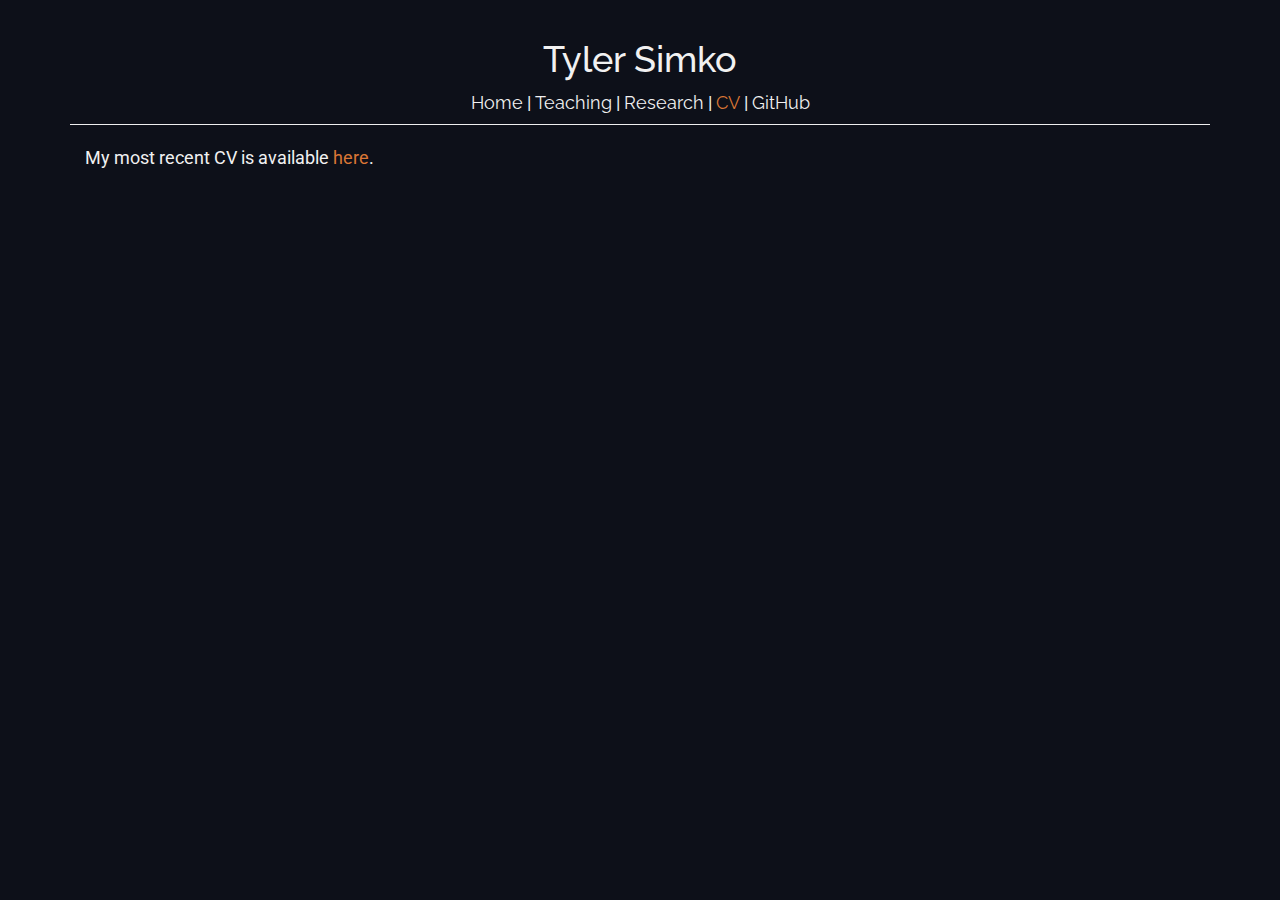
<file: cv.html>
<!DOCTYPE html>
<html lang="en">

<head>

    <link rel="icon" href="images/tsimkoFavicon.ico" type="image/x-icon" />

    <meta charset="utf-8">
    <meta http-equiv="X-UA-Compatible" content="IE=edge">
    <meta name="viewport" content="width=device-width, shrink-to-fit=no, initial-scale=1">
    <meta name="description" content="Tyler Simko's personal website.">
    <meta name="author" content="Tyler Simko">

    <title>Tyler Simko</title>

    <!-- CSS -->
    <link href="css/bootstrap.min.css" rel="stylesheet">
    <link href="css/simple-sidebar.css" rel="stylesheet">

    <!-- Fonts -->
    <link href="https://fonts.googleapis.com/css?family=Raleway:bold|Roboto" rel="stylesheet">
    <link rel="preconnect" href="https://fonts.gstatic.com">
    <link href="https://fonts.googleapis.com/css2?family=Alegreya+Sans+SC:wght@500&display=swap" rel="stylesheet">

    <!--[if lt IE 9]>
        <script src="https://oss.maxcdn.com/libs/html5shiv/3.7.0/html5shiv.js"></script>
        <script src="https://oss.maxcdn.com/libs/respond.js/1.4.2/respond.min.js"></script>
        <![endif]-->

    </head>


    <body>


        <div class="container">
            <div class="page-header">
              <h1 style="font-family: 'Raleway', sans-serif; color: #f1f1f1">Tyler Simko</h1>
              <div>
                <a href="index.html" style="font-family: 'Raleway', sans-serif; color: #f1f1f1">Home</a> |
                <a href="teaching.html" style="font-family: 'Raleway', sans-serif; color: #f1f1f1">Teaching</a> |
                <a href="research.html" style="font-family: 'Raleway', sans-serif; color: #f1f1f1">Research</a> |
                <a href="docs/tsimko_cv.pdf" style="font-family: 'Raleway', sans-serif; color: #DA7635">CV</a> |
                <a href="https://github.com/tylersimko" style="font-family: 'Raleway', sans-serif; color: #f1f1f1">GitHub</a>
            </div>
          </div>

    <div class="col-xs-12 col-sm-12 col-md-8 col-lg-8">

        My most recent CV is available <a href="docs/tsimko_cv.pdf">here</a>.

    </div>

        <!-- jQuery / Bootstrap -->
        <script src="js/jquery.js"></script>
        <script src="js/bootstrap.min.js"></script>
    </body>

</html>
</file>
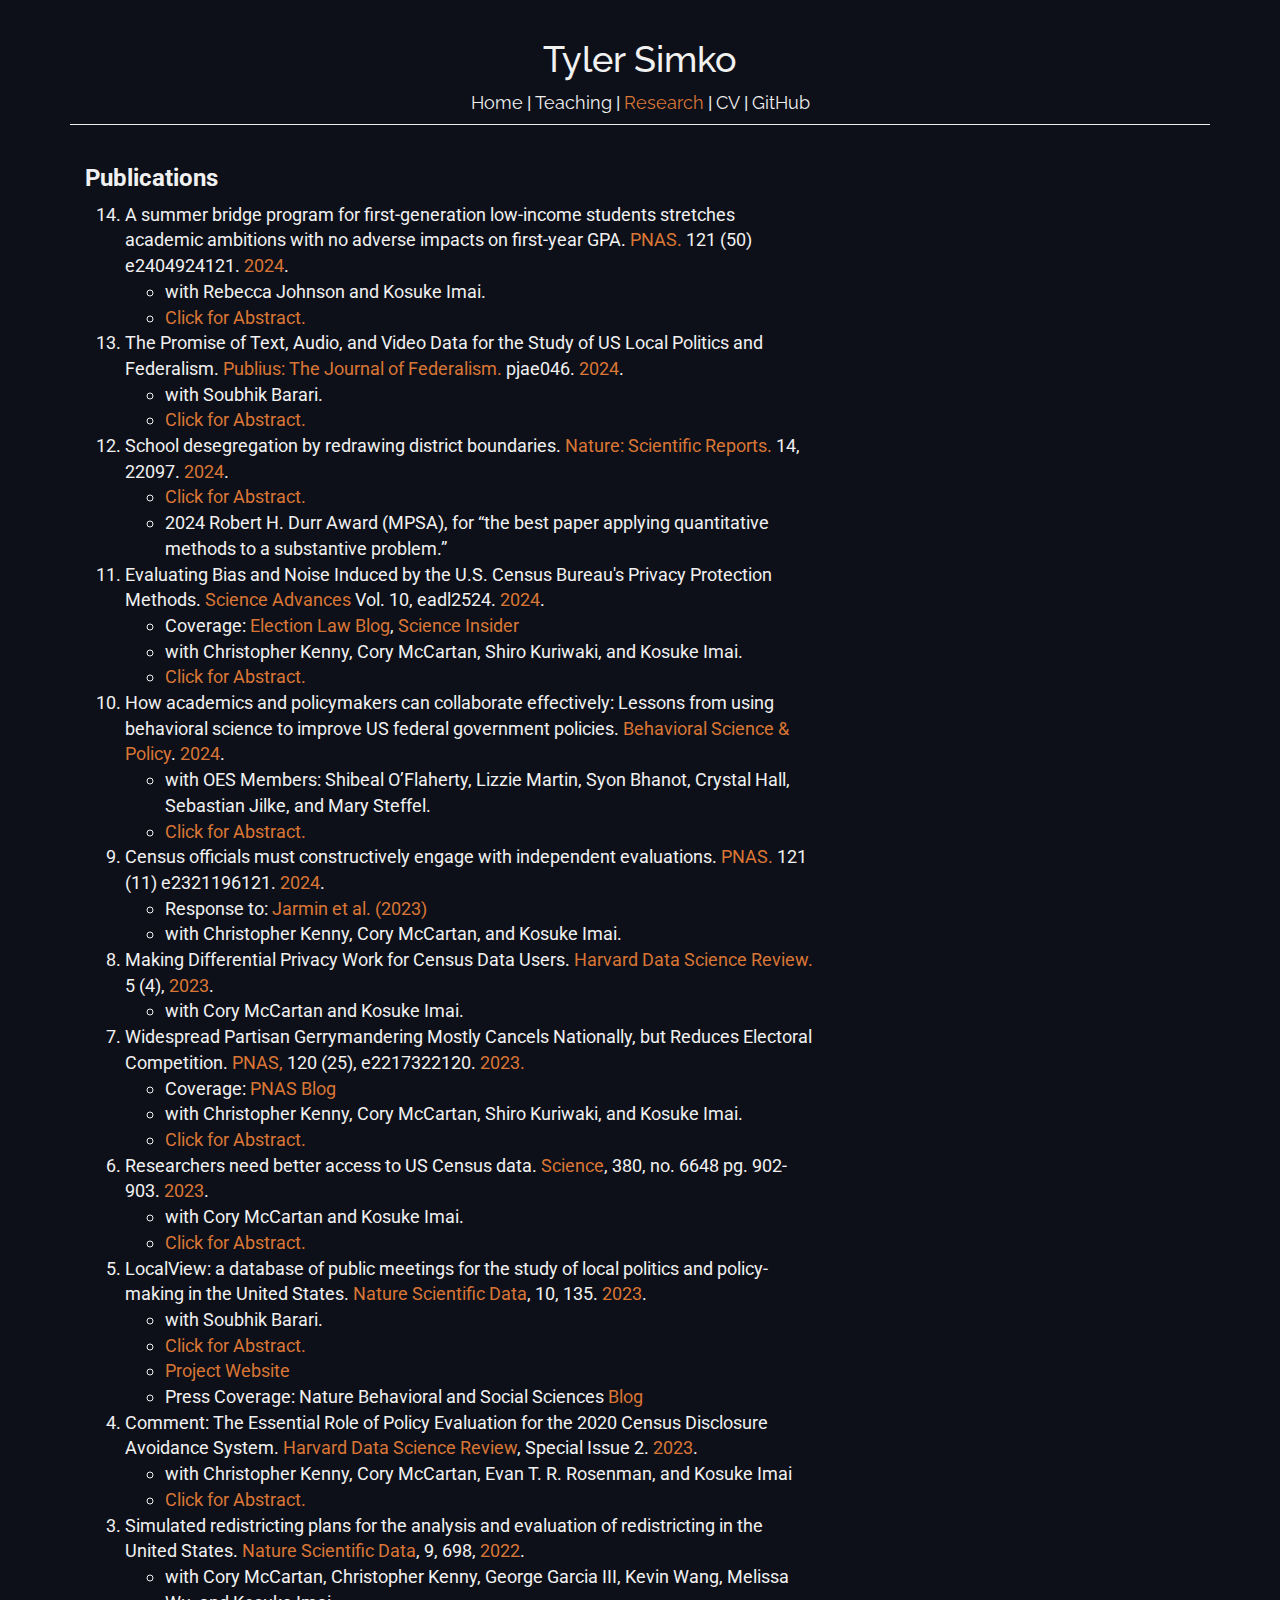
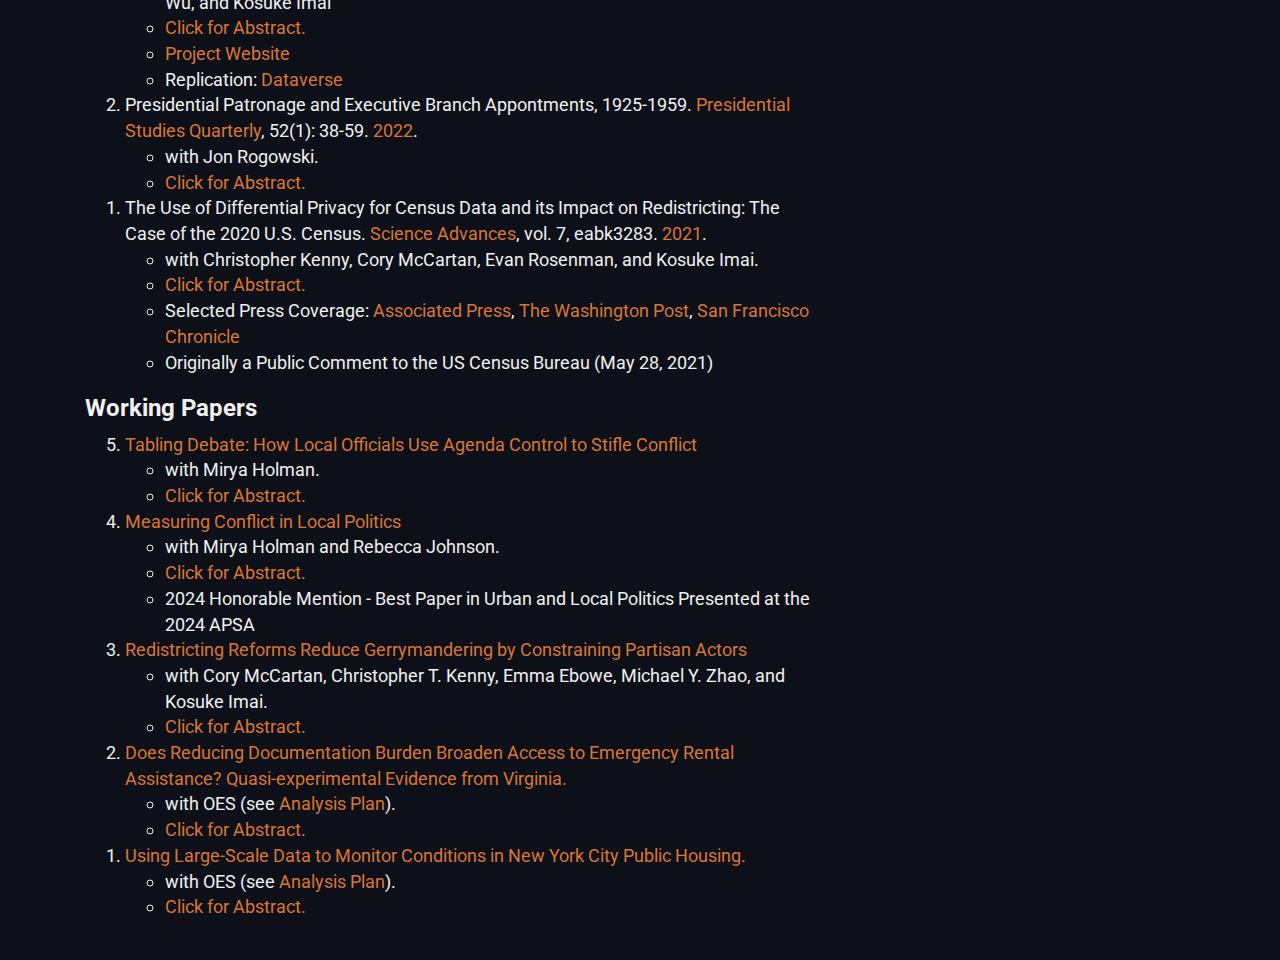
<file: research.html>
<!DOCTYPE html>
<html lang="en">

<head>

    <link rel="icon" href="images/tsimkoFavicon.ico" type="image/x-icon" />

    <meta charset="utf-8">
    <meta http-equiv="X-UA-Compatible" content="IE=edge">
    <meta name="viewport" content="width=device-width, shrink-to-fit=no, initial-scale=1">
    <meta name="description" content="Tyler Simko's personal website.">
    <meta name="author" content="Tyler Simko">

    <title>Tyler Simko</title>

    <!-- CSS -->
    <link href="css/bootstrap.min.css" rel="stylesheet">
    <link href="css/simple-sidebar.css" rel="stylesheet">

    <!-- Fonts -->
    <link href="https://fonts.googleapis.com/css?family=Raleway:bold|Roboto" rel="stylesheet">
    <link rel="preconnect" href="https://fonts.gstatic.com">
    <link href="https://fonts.googleapis.com/css2?family=Alegreya+Sans+SC:wght@500&display=swap" rel="stylesheet">

    <!--[if lt IE 9]>
        <script src="https://oss.maxcdn.com/libs/html5shiv/3.7.0/html5shiv.js"></script>
        <script src="https://oss.maxcdn.com/libs/respond.js/1.4.2/respond.min.js"></script>
        <![endif]-->

</head>


<body>


    <div class="container">
        <div class="page-header">
            <h1 style="font-family: 'Raleway', sans-serif; color: #f1f1f1">Tyler Simko</h1>
            <div>
                <a href="index.html" style="font-family: 'Raleway', sans-serif; color: #f1f1f1">Home</a> |
                <a href="teaching.html" style="font-family: 'Raleway', sans-serif; color: #f1f1f1">Teaching</a> |
                <a href="research.html" style="font-family: 'Raleway', sans-serif; color: #DA7635">Research</a> |
                <a href="docs/tsimko_cv.pdf" style="font-family: 'Raleway', sans-serif; color: #f1f1f1">CV</a> |
                <a href="https://github.com/tylersimko"
                    style="font-family: 'Raleway', sans-serif; color: #f1f1f1">GitHub</a>
            </div>
        </div>

        <div class="col-xs-12 col-sm-12 col-md-8 col-lg-8">

            <h3><strong>Publications</strong></h3>

            <ol reversed>

                <li> A summer bridge program for first-generation low-income students stretches academic ambitions with
                    no adverse impacts on first-year GPA. <a class="journal"
                        href="https://www.pnas.org/doi/10.1073/pnas.2404924121"> PNAS.</a> 121 (50) e2404924121. <a
                        class="journal" href="https://www.pnas.org/doi/10.1073/pnas.2404924121">2024</a>.
                </li>

                <ul>

                    <li> with Rebecca Johnson and Kosuke Imai.</li>
                    <li>
                        <details class="desc">
                            <summary class="desc">Click for Abstract.</summary>
                            <em> A large body of research documents the barriers faced by first-generation, low-income
                                (FGLI) students as “hidden minorities” on elite college campuses. Although existing
                                studies
                                show brief psychological interventions can help mitigate some of these obstacles,
                                universities are investing in more intensive interventions that try to both shift
                                mindsets
                                and mitigate structural disadvantages in FGLI students’ academic preparation. In
                                collaboration with the administrators at a highly selective university, we conducted a
                                randomized controlled trial of a summer bridge program targeted at FGLI students. During
                                summers between 2017 and 2019, we randomly selected 232 out of 418 first-generation or
                                low-income students and invited them to attend an intensive, six-week-long residential
                                summer program featuring courses for academic credit. Students randomized to the control
                                group either interacted with online content offering no academic credit or had no summer
                                intervention. Our preregistered analysis shows that the program encouraged FGLI students
                                to
                                pursue a more ambitious first-year program, increasing the proportion of nonintroductory
                                courses by 7 percentage points. The program also increased the proportion of courses
                                taken
                                for a grade rather than as pass-fail by 6 percentage points. These improvements were
                                accompanied by no discernible impact on first-year grade point averages (GPAs) and
                                academic
                                withdrawal. The findings show the potential to academically integrate FGLI students into
                                selective university communities.</em>
                        </details>
                    </li>
                    </li>
                </ul>

                <li> The Promise of Text, Audio, and Video Data for the Study of US Local Politics and Federalism. <a
                        class="journal"
                        href="https://academic.oup.com/publius/advance-article-abstract/doi/10.1093/publius/pjae046/7907804">
                        Publius: The Journal
                        of Federalism.</a>
                    pjae046. <a class="journal"
                        href="https://academic.oup.com/publius/advance-article-abstract/doi/10.1093/publius/pjae046/7907804">2024</a>.
                </li>

                <ul>
                    <li> with Soubhik Barari.</li>
                    <li>
                        <details class="desc">
                            <summary class="desc">Click for Abstract.</summary>
                            <em> A large-scale study of US local policymaking has long been hindered by a lack of
                                centralized data sources. Our own project, LocalView, supplements data collection
                                efforts by creating the largest existing database of local government meeting
                                transcripts, audio, and video yet released. In this article, we describe promises,
                                implications, and best practices for using nontabular sources of meeting data in the
                                study of federalism. Throughout, we argue that these new sources of data allow scholars
                                to ask new kinds of research questions. We demonstrate this potential with an empirical
                                application focused on the use of national partisan language in local government
                                meetings. We find that nationally salient partisan phrases are common in local
                                policymaking discussions (especially in large cities), although prominent national terms
                                vary drastically in how often they are used at the local level. Finally, the slant of
                                partisan language (i.e., the amount of partisan language that is identifiably Democratic
                                or Republican) across local governments is correlated with local partisan
                                preferences.</em>
                        </details>
                    </li>
                </ul>

                <li> School desegregation by redrawing district boundaries. <a class="journal"
                        href="https://www.nature.com/articles/s41598-024-71578-x"> Nature: Scientific
                        Reports.</a>
                    14, 22097. <a class="journal" href="https://www.nature.com/articles/s41598-024-71578-x">2024</a>.
                </li>

                <ul>
                    <li>
                        <details class="desc">
                            <summary class="desc">Click for Abstract.</summary>
                            <em> Schools in the United States remain heavily segregated by race and income. Previous
                                work demonstrates districts can promote group diversity within their schools with
                                policies like redrawing attendance zones. Yet, the promise of such policies in many
                                areas is limited by the fact that most school segregation occurs between school
                                districts, and not between schools in the same district. I adapt Markov Chain Monte
                                Carlo algorithms from legislative redistricting to redraw school district boundaries
                                that decrease segregation while maintaining desirable criteria like distance to school
                                and using only existing school facilities. Focusing on New Jersey, where the segregation
                                of Black and Hispanic students from White and Asian students is among the worst in the
                                country, I demonstrate that redrawing school districts could reduce more than 40% of
                                existing segregation in the median New Jersey county, compared to less than 5% for
                                redrawing attendance zones alone. Finally, I show how my proposed methodology can be
                                applied to as few as two districts to reduce segregation in proposed consolidations,
                                when small districts are merged into a larger district.</em>
                        </details>
                    </li>
                    <li>2024 Robert H. Durr Award (MPSA), for “the best paper applying quantitative methods to a
                        substantive problem.”</li>
                </ul>

                <li> Evaluating Bias and Noise Induced by the U.S. Census Bureau's Privacy Protection Methods. <a
                        class="journal" href="https://www.science.org/doi/10.1126/sciadv.adl2524"> Science Advances</a>
                    Vol. 10, eadl2524. <a class="journal"
                        href="https://www.science.org/doi/10.1126/sciadv.adl2524">2024</a>.
                </li>

                <ul>
                    <li>Coverage: <a href="https://electionlawblog.org/?p=136881">Election Law Blog</a>, <a
                            href="https://www.science.org/content/article/u-s-has-new-way-mask-census-data-name-privacy-how-does-it-affect-accuracy">Science
                            Insider</a></li>
                    <li> with Christopher Kenny, Cory McCartan, Shiro Kuriwaki, and Kosuke Imai.</li>
                    <li>
                        <details class="desc">
                            <summary class="desc">Click for Abstract.</summary>
                            <em> The United States Census Bureau faces a difficult trade-off between the accuracy of
                                Census statistics and the protection of individual information. We conduct the first
                                independent evaluation of bias and noise induced by the Bureau's two main disclosure
                                avoidance systems: the TopDown algorithm employed for the 2020 Census and the swapping
                                algorithm implemented for the 1990, 2000, and 2010 Censuses. Our evaluation leverages
                                the recent release of the Noisy Measure File (NMF) as well as the availability of two
                                independent runs of the TopDown algorithm applied to the 2010 decennial Census. We find
                                that the NMF contains too much noise to be directly useful alone, especially for
                                Hispanic and multiracial populations. TopDown's post-processing dramatically reduces the
                                NMF noise and produces similarly accurate data to swapping in terms of bias and noise.
                                These patterns hold across census geographies with varying population sizes and racial
                                diversity. While the estimated errors for both TopDown and swapping are generally no
                                larger than other sources of Census error, they can be relatively substantial for
                                geographies with small total populations.</em>
                        </details>
                    </li>
                </ul>

                <li> How academics and policymakers can collaborate effectively: Lessons from using behavioral science
                    to improve US federal government policies. <a class="journal"
                        href="https://journals.sagepub.com/doi/full/10.1177/23794607241264102"> Behavioral Science &
                        Policy</a>. <a class="journal"
                        href="https://journals.sagepub.com/doi/full/10.1177/23794607241264102">2024</a>.
                </li>

                <ul>
                    <li> with OES Members: Shibeal O’Flaherty, Lizzie Martin, Syon Bhanot, Crystal Hall, Sebastian
                        Jilke, and Mary Steffel.</li>
                    <li>
                        <details class="desc">
                            <summary class="desc">Click for Abstract.</summary>
                            <em> The U.S. government administers many public programs and services. Creating programs
                                that work requires an understanding of the psychological processes that influence
                                behavior. To this end, policymakers may collaborate with academics who have expertise in
                                behavioral science to generate ideas for improving existing programs, procedures, or
                                policies; to test existing programs; or to design wholly new programs that address
                                societal problems. Such collaborations also enable academics to test new or established
                                theories in real-world settings. In this article, we draw on our collective experience
                                in the U.S. Office of Evaluation Sciences, where we have worked on studies that evaluate
                                various federal programs, to outline some of the core issues that make research
                                collaborations between academics and government agents challenging. We also offer tips
                                for making these partnerships productive and mutually beneficial.</em>
                        </details>
                    </li>
                </ul>

                <li> Census officials must constructively engage with independent evaluations. <a class="journal"
                        href="https://www.pnas.org/doi/10.1073/pnas.2321196121">
                        PNAS.</a> 121 (11) e2321196121. <a class="journal"
                        href="https://www.pnas.org/doi/10.1073/pnas.2321196121">2024</a>.

                </li>

                <ul>
                    <li>Response to: <a href="https://www.pnas.org/doi/10.1073/pnas.2220558120">Jarmin et al. (2023)</a>
                    </li>
                    <li> with Christopher Kenny, Cory McCartan, and Kosuke Imai.</li>
                </ul>

                <li> Making Differential Privacy Work for Census Data Users. <a class="journal"
                        href="https://hdsr.mitpress.mit.edu/pub/y6oilhhe/release/4">
                        Harvard Data Science Review.</a> 5 (4), <a class="journal"
                        href="https://hdsr.mitpress.mit.edu/pub/y6oilhhe/release/4">2023</a>.
                </li>

                <ul>
                    <li> with Cory McCartan and Kosuke Imai.</li>
                </ul>

                <li> Widespread Partisan Gerrymandering
                    Mostly Cancels Nationally, but Reduces Electoral Competition.
                    <a class="journal" href="https://www.pnas.org/doi/10.1073/pnas.2217322120">PNAS,</a> 120 (25),
                    e2217322120.
                    <a class="journal" href="https://www.pnas.org/doi/10.1073/pnas.2217322120">2023.</a>
                </li>

                <ul>
                    <li>Coverage: <a
                            href="https://www.growkudos.com/publications/10.1073%25252Fpnas.2217322120/reader">PNAS
                            Blog</a></li>
                    <li> with Christopher Kenny, Cory McCartan, Shiro Kuriwaki, and Kosuke Imai.</li>
                    <li>
                        <details class="desc">
                            <summary class="desc">Click for Abstract.</summary>
                            <em> Congressional district lines in many U.S. states are drawn by partisan actors, raising
                                concerns about gerrymandering. To isolate the electoral impact of gerrymandering from
                                the effects of other factors including geography and redistricting rules, we compare
                                predicted election outcomes under the enacted plan with those under a large sample of
                                non-partisan, simulated alternative plans for all states. We find that partisan
                                gerrymandering is widespread in the 2020 redistricting cycle, but most of the bias it
                                creates cancels at the national level, giving Republicans two additional seats, on
                                average. In contrast, moderate pro-Republican bias due to geography and redistricting
                                rules remains. Finally, we find that partisan gerrymandering reduces electoral
                                competition and makes the House's partisan composition less responsive to shifts in the
                                national vote.</em>
                        </details>
                    </li>
                </ul>

                <li> Researchers need better access to US Census data. <a class="journal"
                        href="https://www.science.org/doi/abs/10.1126/science.adi7004"> Science</a>, 380, no. 6648 pg.
                    902-903. <a class="journal" href="https://www.science.org/doi/abs/10.1126/science.adi7004">2023</a>.
                </li>

                <ul>
                    <li> with Cory McCartan and Kosuke Imai.</li>
                    <li>
                        <details class="desc">
                            <summary class="desc">Click for Abstract.</summary>
                            <em> For the 2020 decennial census, the Census Bureau adopted a new Disclosure Avoidance
                                System (DAS) based on differential privacy. The DAS was designed to protect the
                                confidentiality of responses by injecting statistical noise into a confidential
                                individual census dataset. A key output of this system is the Noisy Measurement File
                                (NMF), which is produced by adding random noise to tabulated statistics. The resulting
                                Noisy Measurement File (NMF) is an invaluable resource for Census data users to
                                understand the error introduced by the DAS and perform statistically valid analyses that
                                properly account for DAS-introduced error.

                                The Bureau did not initially release the NMF, but released a demonstration version in
                                April 2023 after several public requests and subsequent litigation. The Bureau plans to
                                release the NMF for the P.L.94-171 redistricting data and more detailed census data (the
                                DHC file) later this year.

                                We commend the Bureau's decision to provide the NMF, which will help advance social
                                science research, improve policy decisions, and further strengthen the DAS itself. To
                                maximize the benefits of the released NMF, however, we believe that the Bureau must
                                substantially improve the way in which the NMF is formatted and released. In a letter
                                recently published in Science, we explain several obstacles researchers may face when
                                accessing, processing, and using the demonstration data for statistical analyses.</em>
                        </details>
                    </li>
                </ul>

                <li> LocalView: a database of public meetings for the study of local politics and policy-making in the
                    United States. <a class="journal" href="https://doi.org/10.1038/s41597-023-02044-y"> Nature
                        Scientific Data</a>, 10, 135.<a class="journal"
                        href="https://doi.org/10.1038/s41597-023-02044-y"> 2023</a>. </li>

                <ul>
                    <li> with Soubhik Barari.</li>
                    <li>
                        <details class="desc">
                            <summary class="desc">Click for Abstract.</summary>
                            <em> Despite the fundamental importance of American local governments for service provision
                                in areas like education and public health, local policy-making remains difficult and
                                expensive to study at scale due to a lack of centralized data. This article introduces
                                LocalView, the largest existing dataset of real-time local government public meetings --
                                the central policy-making process in local government. In sum, the dataset currently
                                covers 139,616 videos and their corresponding textual and audio transcripts of local
                                government meetings publicly uploaded to YouTube -- the world's largest public
                                video-sharing website -- from 1,012 places and 2,861 distinct governments across the
                                United States between 2006-2022. The data are processed, downloaded, cleaned, and
                                publicly disseminated at <a href="https://localview.net">localview.net</a> for analysis
                                across places and over time. We validate this dataset using a variety of methods and
                                demonstrate how it can be used to map local governments' attention to policy areas of
                                interest. Finally, we discuss how LocalView may be used by journalists, academics, and
                                other users for understanding how local communities deliberate crucial policy questions
                                on topics including climate change, public health, and immigration.</em>
                        </details>
                    </li>
                    <li><a href="https://localview.net/">Project Website </a></li>
                    <li>Press Coverage: Nature Behavioral and Social Sciences <a
                            href="https://socialsciences.nature.com/posts/localview-how-can-we-study-local-politics-at-scale">Blog</a>
                    </li>
                </ul>

                <li> Comment: The Essential Role of Policy Evaluation for the 2020 Census Disclosure Avoidance System.
                    <a class="journal" href="https://hdsr.mitpress.mit.edu/pub/6ffzuq19/release/1">Harvard Data Science
                        Review</a>, Special Issue 2. <a class="journal"
                        href="https://hdsr.mitpress.mit.edu/pub/6ffzuq19/release/1">2023</a>.
                </li>
                <ul>
                    <li> with Christopher Kenny, Cory McCartan, Evan T. R. Rosenman, and Kosuke Imai</li>
                    <li>
                        <details class="desc">
                            <summary class="desc">Click for Abstract.</summary>
                            <em> In "Differential Perspectives: Epistemic Disconnects Surrounding the US Census Bureau's
                                Use of Differential Privacy," boyd and Sarathy argue that empirical evaluations of the
                                Census Disclosure Avoidance System (DAS), including our published analysis, failed to
                                recognize how the benchmark data against which the 2020 DAS was evaluated is never a
                                ground truth of population counts. In this commentary, we explain why policy evaluation,
                                which was the main goal of our analysis, is still meaningful without access to a perfect
                                ground truth. We also point out that our evaluation leveraged features specific to the
                                decennial Census and redistricting data, such as block-level population invariance under
                                swapping and voter file racial identification, better approximating a comparison with
                                the ground truth. Lastly, we show that accurate statistical predictions of individual
                                race based on the Bayesian Improved Surname Geocoding, while not a violation of
                                differential privacy, substantially increases the disclosure risk of private information
                                the Census Bureau sought to protect. We conclude by arguing that policy makers must
                                confront a key trade-off between data utility and privacy protection, and an epistemic
                                disconnect alone is insufficient to explain disagreements between policy choices.</em>
                        </details>
                    </li>
                </ul>

                <li> Simulated redistricting plans for the analysis and evaluation of redistricting in the United
                    States. <a class="journal" href="https://doi.org/10.1038/s41597-022-01808-2"> Nature Scientific
                        Data</a>, 9, 698, <a class="journal" href="https://doi.org/10.1038/s41597-022-01808-2">2022</a>.
                </li>
                <ul>
                    <li> with Cory McCartan, Christopher Kenny, George Garcia III, Kevin Wang, Melissa Wu, and Kosuke
                        Imai</li>
                    <li>
                        <details class="desc">
                            <summary class="desc">Click for Abstract.</summary>
                            <em> This article introduces the 50stateSimulations, a collection of simulated congressional
                                districting plans and underlying code developed by the Algorithm-Assisted Redistricting
                                Methodology (ALARM) Project. The 50stateSimulations allow for the evaluation of enacted
                                and other congressional redistricting plans in the United States. While the use of
                                redistricting simulation algorithms has become standard in academic research and court
                                cases, any simulation analysis requires non-trivial eforts to combine multiple data
                                sets, identify state-specifc redistricting criteria, implement complex simulation
                                algorithms, and summarize and visualize simulation outputs. We have developed a complete
                                workfow that facilitates this entire process of simulation-based redistricting analysis
                                for the congressional districts of all 50 states. The resulting 50stateSimulations
                                include ensembles of simulated 2020 congressional redistricting plans and necessary
                                replication data. We also provide the underlying code, which serves as a template for
                                customized analyses. All data and code are free and publicly available. This article
                                details the design, creation, and validation of the data.</em>
                        </details>
                    </li>
                    <li><a href="https://alarm-redist.org/fifty-states/">Project Website </a></li>
                    <li>Replication: <a
                            href="https://dataverse.harvard.edu/dataset.xhtml?persistentId=doi:10.7910/DVN/SLCD3E">Dataverse</a>
                    </li>
                </ul>

                <li> Presidential Patronage and Executive Branch Appontments, 1925-1959. <a class="journal"
                        href="https://cpb-us-w2.wpmucdn.com/voices.uchicago.edu/dist/2/3167/files/2022/01/patronage_distributive.pdf">
                        Presidential Studies Quarterly</a>, 52(1): 38-59. <a class="journal"
                        href="https://cpb-us-w2.wpmucdn.com/voices.uchicago.edu/dist/2/3167/files/2022/01/patronage_distributive.pdf">2022</a>.
                </li>
                <ul>
                    <li> with Jon Rogowski.</li>
                    <li>
                        <details class="desc">
                            <summary class="desc">Click for Abstract.</summary>
                            <em> We study presidential patronage as a form of distributive politics. To do so, we
                                introduce comprehensive data on supervisory personnel in the executive branch between
                                1925 and 1959 and link each bureaucrat to the congressional representative from their
                                home district. We identify testable hypotheses regarding the impact of electoral
                                considerations, partisanship, and legislative support on the distribution of
                                bureaucratic appointments across districts. Results from a variety of fixed-effects
                                estimation strategies are consistent with several forms of presidential patronage. Our
                                results provide initial evidence about the mechanisms through which patronage
                                appointments are administered in the executive branch and illustrate how presidential
                                politics affects the composition of the federal government.</em>
                        </details>
                    </li>
                </ul>
                </li>

                <li> The Use of Differential Privacy for Census Data and its Impact on Redistricting: The Case of the
                    2020 U.S. Census. <a class="journal" href="https://www.science.org/doi/10.1126/sciadv.abk3283">
                        Science Advances</a>, vol. 7, eabk3283. <a class="journal"
                        href="https://www.science.org/doi/10.1126/sciadv.abk3283">2021</a>. </li>
                <ul>
                    <li> with Christopher Kenny, Cory McCartan, Evan Rosenman, and Kosuke Imai.</li>
                    <li>
                        <details class="desc">
                            <summary class="desc">Click for Abstract.</summary>
                            <em> Census statistics play a key role in public policy decisions and social science
                                research. Yet given the risk of revealing individual information, many statistical
                                agencies are considering disclosure control methods based on differential privacy, which
                                add noise to tabulated data. Unlike other applications of differential privacy, however,
                                census statistics must be post-processed after noise injection to be usable. We study
                                the impact of the US Census Bureau's new Disclosure Avoidance System (DAS) on a major
                                application of census statistics: the redrawing of electoral districts. We find that the
                                DAS systematically undercounts the population in mixed-race and mixed-partisan
                                precincts, yielding unpredictable racial and partisan biases. The DAS also leads to a
                                likely violation of "One Person, One Vote" standard as currently interpreted, but does
                                not prevent accurate predictions of an individual's race and ethnicity. Our findings
                                underscore the difficulty of balancing accuracy and respondent privacy in the
                                Census.</em>
                        </details>
                    </li>
                    <li>Selected Press Coverage: <a
                            href="https://apnews.com/article/business-census-2020-technology-e701e313e841674be6396321343b7e49">Associated
                            Press</a>, <a
                            href="https://www.washingtonpost.com/local/social-issues/2020-census-differential-privacy-ipums/2021/06/01/6c94b46e-c30d-11eb-93f5-ee9558eecf4b_story.html">The
                            Washington Post</a>, <a
                            href="https://www.sfchronicle.com/us-world/article/The-most-detailed-data-about-the-US-population-in-16378154.php">
                            San Francisco Chronicle</a> </li>
                    <li> Originally a Public Comment to the US Census Bureau (May 28, 2021)</li>
                </ul>
            </ol>

            <h3><strong>Working Papers</strong></h3>

            <ol reversed>

                <li><a
                        href="https://www.dropbox.com/scl/fi/th2johzymeeprqknqhup7/Holman-Simko-Tabling-Debates.pdf?rlkey=a1yhzmrkaipz4w5q7c7880t4n&e=1&st=afua7lls&dl=0">Tabling
                        Debate: How Local Officials Use Agenda Control to Stifle
                        Conflict</a></li>

                <ul>
                    <li> with Mirya Holman.
                    </li>
                    <li>
                        <details class="desc">
                            <summary class="desc">Click for Abstract.</summary>
                            <em>
                                Public officials influence policymaking by choosing which items receive attention and
                                action -- and which do not. Accounts from national legislatures typically explain agenda
                                control in terms of party leadership and discipline. But, do politicians exert agenda
                                control outside highly professionalized legislatures? We bring the agenda control
                                discussion to school boards, which generally lack strong party control and feature few
                                restrictions on agendas. We argue that local officials will increase their use of
                                procedural rules to avoid making decisions in conflictual settings. We test our argument
                                by constructing measures of both agenda control and conflict in a dataset of nearly
                                65,000 school board meeting transcripts. Consistent with our theory, we document an
                                increased use of procedural control in highly contentious meetings. Responses from these
                                school board members to a novel survey experiment confirm the causal link: they increase
                                their use of tabling when conflict occurs on an issue.
                            </em>
                        </details>
                    </li>
                </ul>

                <li><a href="https://edworkingpapers.com/ai24-1102">Measuring Conflict in Local Politics</a></li>

                <ul>
                    <li> with Mirya Holman and Rebecca Johnson.
                    </li>
                    <li>
                        <details class="desc">
                            <summary class="desc">Click for Abstract.</summary>
                            <em>
                                Many of the most tangible and immediate political conflicts in American's lives occur
                                at the local level. Yet, we lack large-scale evidence on how, why, and where
                                conflict occurs in local governments. In this paper, we present a new dataset of
                                nearly 100,000 videos of school board meetings, and a new measure of local political
                                conflict. We use and validate this new approach using sentiment analysis and
                                structural topic modeling. We then document consistent results: conflict in school
                                board meetings broadly occurs at some point for most school boards, but the most
                                intense conflicts are concentrated in small numbers of districts; this conflict
                                often centers cultural issues like racial diversity and gender identity. We then
                                show that conflict, particularly cultural conflict, is most likely to occur in
                                larger school districts in cities and suburbs, in places with more white students,
                                and in places with more political competition.
                            </em>
                        </details>
                    </li>
                    <li>2024 Honorable Mention - Best Paper in Urban and Local Politics Presented at the 2024 APSA
                    </li>
                </ul>

                <li><a href="https://arxiv.org/abs/2407.11336">Redistricting Reforms Reduce Gerrymandering by
                        Constraining Partisan Actors</a></li>

                <ul>
                    <li> with Cory McCartan, Christopher T. Kenny, Emma Ebowe, Michael Y. Zhao, and Kosuke Imai.
                    </li>
                    <li>
                        <details class="desc">
                            <summary class="desc">Click for Abstract.</summary>
                            <em>Political actors frequently manipulate redistricting plans to gain electoral advantages,
                                a process commonly known as gerrymandering. To address this problem, several states have
                                implemented institutional reforms including the establishment of map-drawing
                                commissions. It is difficult to assess the impact of such reforms because each state
                                structures bundles of complex rules in different ways. We propose to model redistricting
                                processes as a sequential game. The equilibrium solution to the game summarizes
                                multi-step institutional interactions as a single dimensional score. This score measures
                                the leeway political actors have over the partisan lean of the final plan. Using a
                                differences-in-differences design, we demonstrate that reforms reduce partisan bias and
                                increase competitiveness when they constrain partisan actors. We perform a
                                counterfactual policy analysis to estimate the partisan effects of enacting recent
                                institutional reforms nationwide. We find that instituting redistricting commissions
                                generally reduces the current Republican advantage, but Michigan-style reforms would
                                yield a much greater pro-Democratic effect than types of redistricting commissions
                                adopted in Ohio and New York.
                            </em>
                        </details>
                    </li>
                </ul>

                <li> <a class="journal" href="https://oes.gsa.gov/projects/era-grantee-flexibilities-va/">Does Reducing
                        Documentation Burden Broaden Access to Emergency Rental Assistance? Quasi-experimental Evidence
                        from Virginia.</a></li>

                <ul>
                    <li> with OES (see <a
                            href="https://oes.gsa.gov/assets/analysis/2301-era-grantee-flexibilities-va-analysis-plan.pdf">Analysis
                            Plan</a></a>).</li>
                    <li>
                        <details class="desc">
                            <summary class="desc">Click for Abstract.</summary>
                            <em> We examine the effects of a “fact-specific proxy” (FSP) introduced by Virginia’s
                                Department of Housing and Community Development (VA DHCD) to broaden and streamline
                                access to assistance. The FSP used the applicant’s ZIP code as a proxy for income
                                eligibility, simplifying the requirement of documenting income eligibility for some
                                applicants and not others. Simplifying income eligibility verification represents a
                                substantial documentation burden reduction. Our general goal in the project is to ask:
                                to what extent does simplifying the individual requirement to document income
                                eligibility for applicants in relevant zip codes increase applications (especially among
                                underserved groups) and reduce processing times? We analyze application data aggregated
                                to the ZIP code level in order to answer this question.</em>
                        </details>
                    </li>
                </ul>

                <li> <a class="journal" href="https://oes.gsa.gov/collaborations/nycha-data/">Using Large-Scale Data to
                        Monitor Conditions in New York City Public Housing.</a></li>

                <ul>
                    <li> with OES (see <a href="https://oes.gsa.gov/collaborations/nycha-data/">Analysis Plan</a></a>).
                    </li>
                    <li>
                        <details class="desc">
                            <summary class="desc">Click for Abstract.</summary>
                            <em>
                                <p>On January 31, 2019, the U.S. Department of Housing and Urban Development (HUD), the
                                    U.S. Attorney's Office for the Southern District of New York (SDNY within DOJ), the
                                    New York City Housing Authority (NYCHA), and New York City (the City) signed an
                                    agreement to help NYCHA significantly improve housing conditions for its residents.
                                    Housing conditions targeted for improvement ranged from lead paint to heat to pest
                                    infestations. In turn, unsafe housing conditions can harm public housing residents'
                                    health, increasing their risk for conditions such as childhood and adult asthma.</p>

                                <p>Measuring improvement in pest conditions is difficult because there was no “pest
                                    census” at the time of the agreement—that is, no complete account of the presence or
                                    absence of pests in all units, buildings, and developments. Meanwhile, the
                                    administrative agreement requires that NYCHA reduces its pest population by certain
                                    magnitudes (e.g., 40-50% depending on the pest type), which makes it important to
                                    obtain unbiased measures of pest prevalence. Our collaboration focused on
                                    methodologies that could be used to monitor: (1) the baseline levels of pest
                                    infestations at the beginning of the legal oversight and (2) whether there are
                                    improvements over time. We explored the pros and cons of four strategies for
                                    estimating this prevalence: (1) using tenant-submitted work orders as measures of
                                    underlying issues, (2) using results from randomly-scheduled inspections, (3) using
                                    results from randomly-scheduled inspections but reweighting these results to account
                                    for unequal probabilities of being selected for an inspection and agreeing to have
                                    one's unit inspected, and (4) using predictive modeling to see whether we can
                                    predict inspection results using many predictors (e.g., work order history; building
                                    characteristics). We are preparing a manuscript that discusses broader lessons for
                                    the role of data science in monitoring compliance with legal oversight and provides
                                    recommendations for academics and policymakers</p>
                            </em>
                        </details>
                    </li>
                </ul>

            </ol>

        </div>

        <!-- jQuery / Bootstrap -->
        <script src="js/jquery.js"></script>
        <script src="js/bootstrap.min.js"></script>
</body>

</html>
</file>
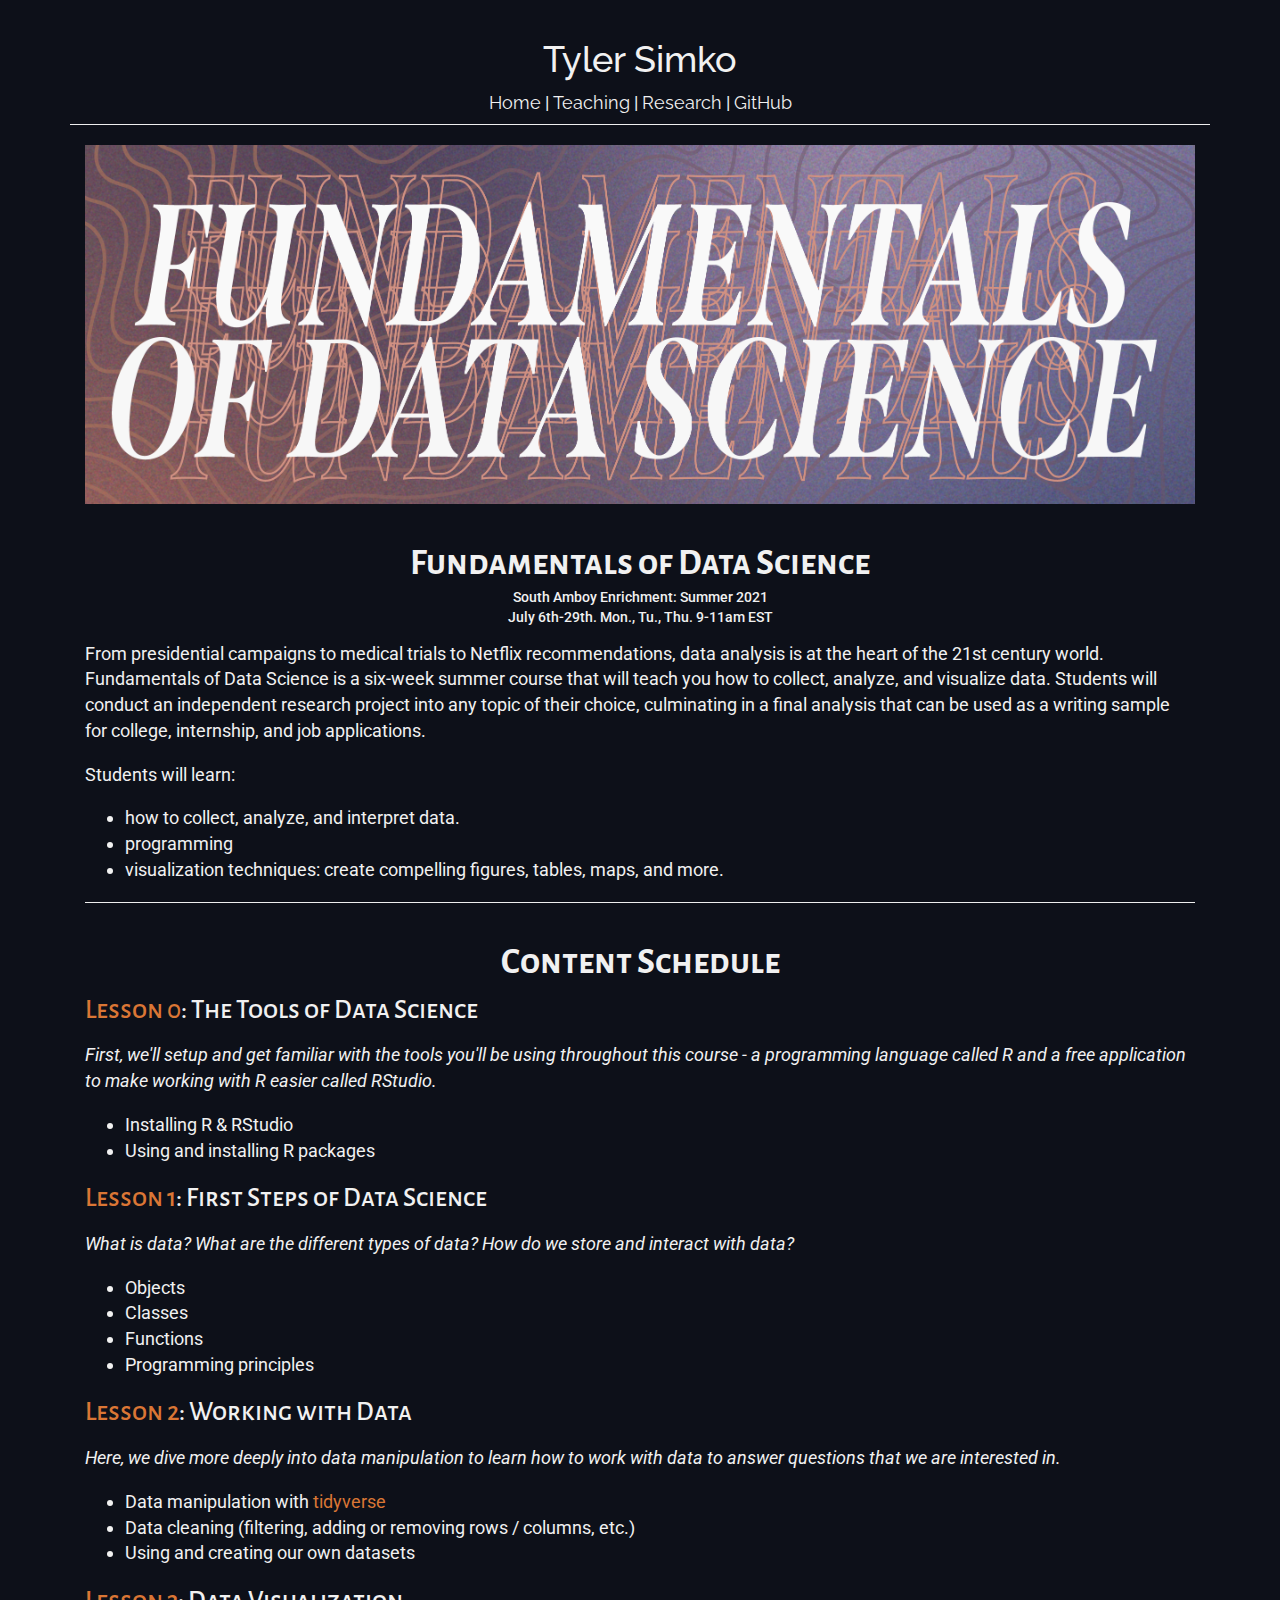
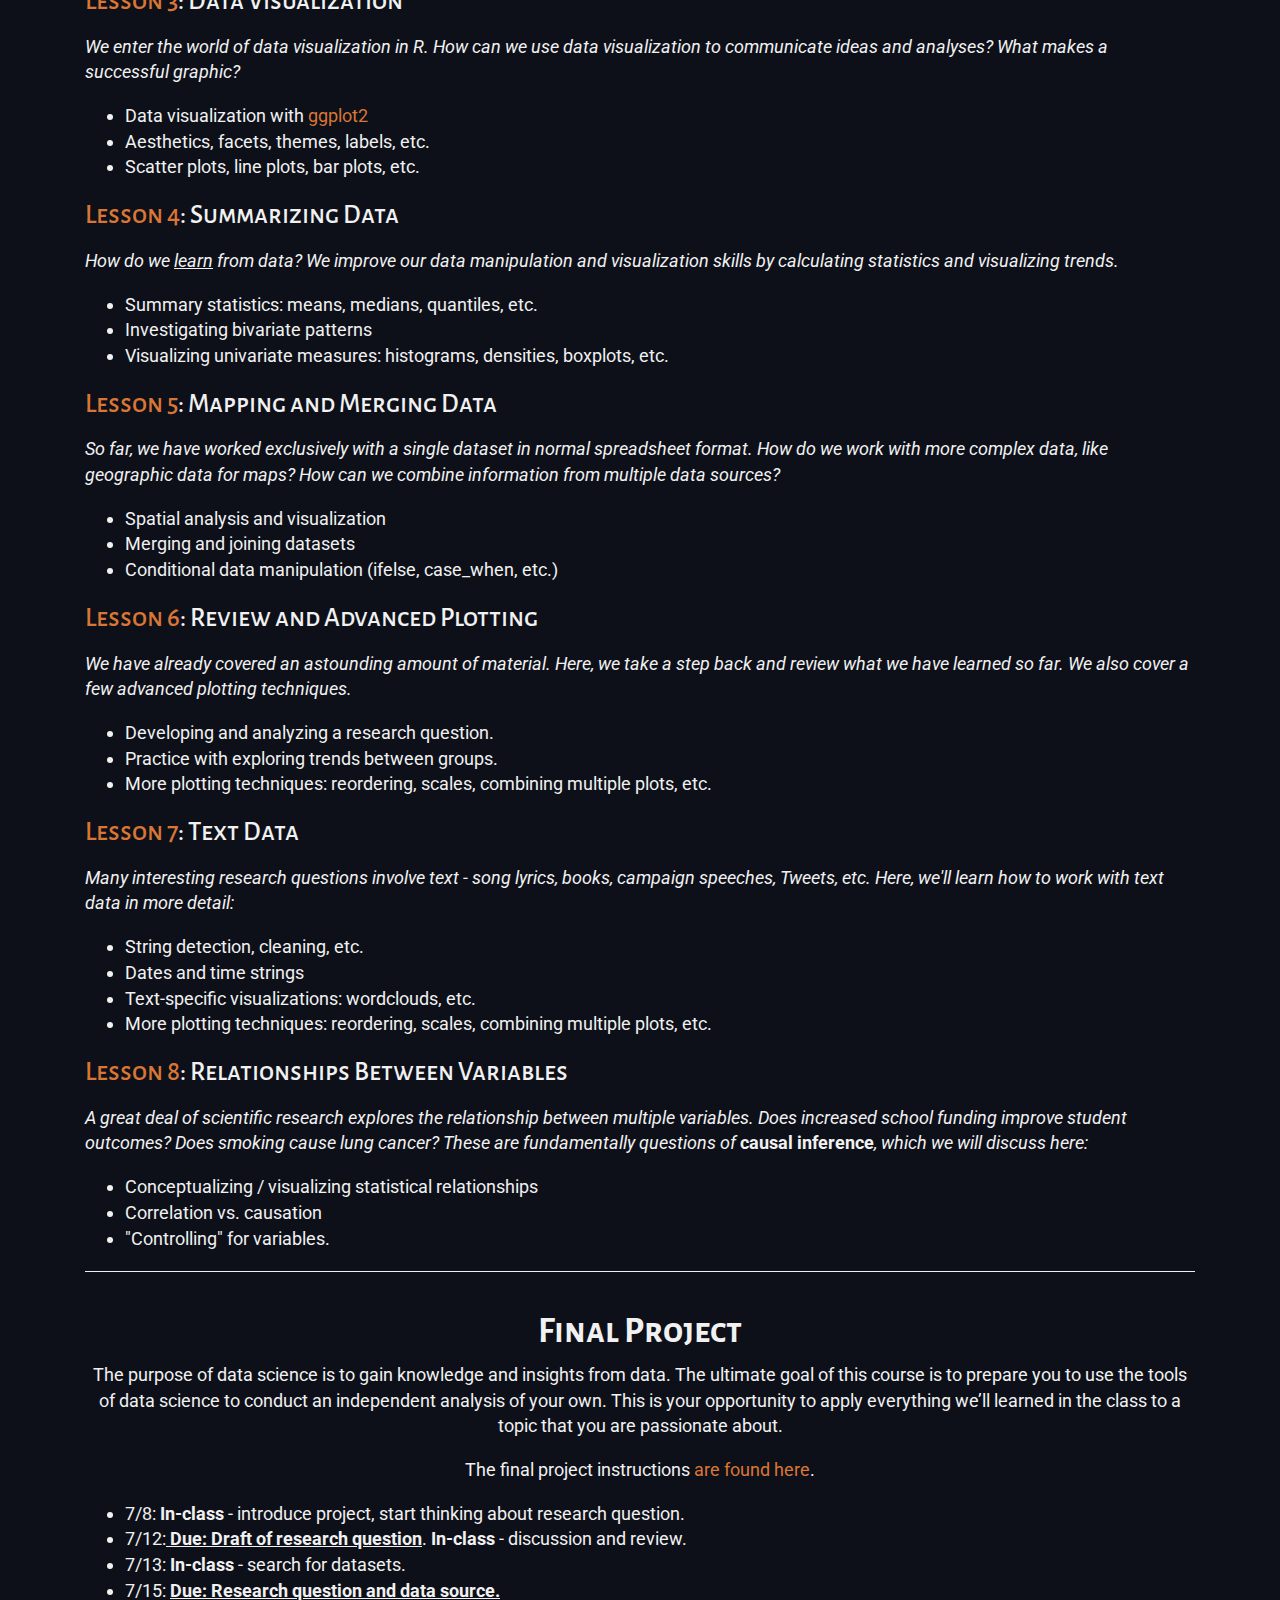
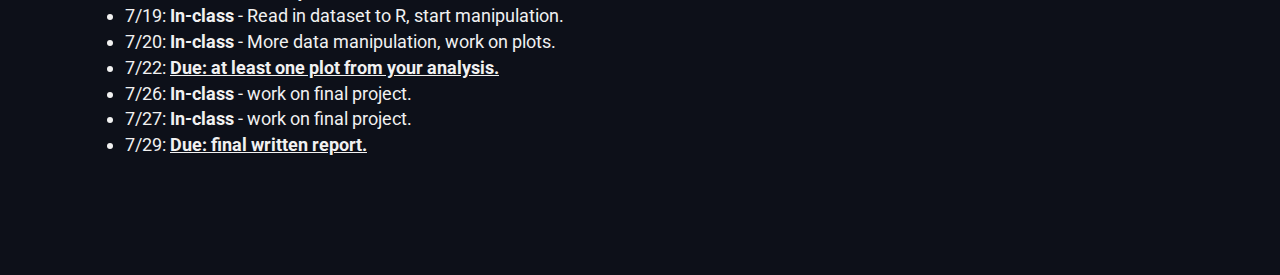
<file: syllabus.html>
<!DOCTYPE html>
<html lang="en">

<head>

    <link rel="icon" href="images/tsimkoFavicon.ico" type="image/x-icon" />

    <meta charset="utf-8">
    <meta http-equiv="X-UA-Compatible" content="IE=edge">
    <meta name="viewport" content="width=device-width, shrink-to-fit=no, initial-scale=1">
    <meta name="description" content="Tyler Simko's personal website.">
    <meta name="author" content="Tyler Simko">

    <title>Tyler Simko</title>

    <!-- CSS -->
    <link href="css/bootstrap.min.css" rel="stylesheet">
    <link href="css/simple-sidebar.css" rel="stylesheet">

    <!-- Fonts -->
    <link href="https://fonts.googleapis.com/css?family=Raleway:bold|Roboto" rel="stylesheet">
    <link rel="preconnect" href="https://fonts.gstatic.com">
    <link href="https://fonts.googleapis.com/css2?family=Alegreya+Sans+SC:wght@500&display=swap" rel="stylesheet">

    <!--[if lt IE 9]>
        <script src="https://oss.maxcdn.com/libs/html5shiv/3.7.0/html5shiv.js"></script>
        <script src="https://oss.maxcdn.com/libs/respond.js/1.4.2/respond.min.js"></script>
        <![endif]-->

    </head>


    <body>


        <div class="container">
            <div class="page-header">
              <h1 style="font-family: 'Raleway', sans-serif; color: #f1f1f1">Tyler Simko</h1>
              <div>
                <a href="index.html" style="font-family: 'Raleway', sans-serif; color: #f1f1f1">Home</a> |
                <a href="teaching.html" style="font-family: 'Raleway', sans-serif; color: #f1f1f1">Teaching</a> |
                <a href="research.html" style="font-family: 'Raleway', sans-serif; color: #f1f1f1">Research</a> |
                <a href="https://github.com/tylersimko" style="font-family: 'Raleway', sans-serif; color: #f1f1f1">GitHub</a>
            </div>
          </div>

        <div class="col-xs-12 col-sm-12 col-md-12 col-lg-12">
          <figure class="figure" style="text-align: center; padding-bottom: 20px">
                <a href = "images/sa_banner.png"> <img src="images/sa_banner.png" style="max-width: 100%; padding-bottom: 0px" alt="Tyler Simko" class="img">
                    </a>
                </figcaption>
            </figure>
        </div>

        <div class="col-xs-12 col-sm-12 col-md-12 col-lg-12">
            <center><h3 class ="smallcaps-big"><strong>Fundamentals of Data Science</strong></h3> 
            <h5 class ="onespace">South Amboy Enrichment: Summer 2021</h5>
            <h5 class ="onespace">July 6th-29th. Mon., Tu., Thu. 9-11am EST</h5></center>

            <p> From presidential campaigns to medical trials to Netflix recommendations, data analysis is at the heart of the 21st century world. Fundamentals of Data Science is a six-week summer course that will teach you how to collect, analyze, and visualize data. Students will conduct an independent research project into any topic of their choice, culminating in a final analysis that can be used as a writing sample for college, internship, and job applications. </p>

            <p> Students will learn: 
                <ul>
                    <li> how to collect, analyze, and interpret data.</li>
                    <li> programming </li>  
                    <li> visualization techniques: create compelling figures, tables, maps, and more.</li>
                </ul>
            </p>

            <hr>

            <div class="col-xs-12 col-sm-12 col-md-12 col-lg-12">
            <center><h3 class="smallcaps-big"><strong>Content Schedule</strong></h3> </div> 

                <br><br>

            <h3 class="smallcaps-mid"> <a href="https://rpubs.com/tylersimko/lesson0">Lesson 0</a>: The Tools of Data Science </h3>
            <p><i>First, we'll setup and get familiar with the tools you'll be using throughout this course - a programming language called R and a free application to make working with R easier called RStudio. </i> </p>
                <ul>
                    <li> Installing R & RStudio </li>
                    <li> Using and installing R packages </li>
                </ul>
            <h3 class="smallcaps-mid"> <a href="https://rpubs.com/tylersimko/lesson1">Lesson 1</a>: First Steps of Data Science </h3>
            <p> <i> What is data? What are the different types of data? How do we store and interact with data? </i> </p>
                <ul>
                    <li> Objects </li>
                    <li> Classes </li>
                    <li> Functions </li>
                    <li> Programming principles </li>
                </ul>
            <h3 class="smallcaps-mid"> <a href="https://rpubs.com/tylersimko/lesson2">Lesson 2</a>: Working with Data </h3>
            <p> <i> Here, we dive more deeply into data manipulation to learn how to work with data to answer questions that we are interested in. </i> </p>
                <ul>
                    <li> Data manipulation with <a href="https://www.tidyverse.org/">tidyverse</a> </li>
                    <li> Data cleaning (filtering, adding or removing rows / columns, etc.) </li>
                    <li> Using and creating our own datasets </li>
                </ul>
            <h3 class="smallcaps-mid"> <a href="https://rpubs.com/tylersimko/lesson3">Lesson 3</a>: Data Visualization </h3>
            <p> <i> We enter the world of data visualization in R. How can we use data visualization to communicate ideas and analyses? What makes a successful graphic? </i> </p>
                <ul>
                    <li> Data visualization with <a href="https://www.tidyverse.org/">ggplot2</a> </li>
                    <li> Aesthetics, facets, themes, labels, etc. </li>
                    <li> Scatter plots, line plots, bar plots, etc.</li>
                </ul>
            <h3 class="smallcaps-mid"> <a href="https://rpubs.com/tylersimko/lesson4">Lesson 4</a>: Summarizing Data </h3>
            <p> <i> How do we <u>learn</u> from data? We improve our data manipulation and visualization skills by calculating statistics and visualizing trends. </i> </p>
                <ul>
                    <li> Summary statistics: means, medians, quantiles, etc. </li>
                    <li> Investigating bivariate patterns </li>
                    <li> Visualizing univariate measures: histograms, densities, boxplots, etc. </li>
                </ul>
            <h3 class="smallcaps-mid"> <a href="https://rpubs.com/tylersimko/lesson5">Lesson 5</a>: Mapping and Merging Data </h3>
            <p> <i> So far, we have worked exclusively with a single dataset in normal spreadsheet format. How do we work with more complex data, like geographic data for maps? How can we combine information from multiple data sources? </i> </p>
                <ul>
                    <li> Spatial analysis and visualization</li>
                    <li> Merging and joining datasets </li>
                    <li> Conditional data manipulation (ifelse, case_when, etc.) </li>
                </ul>
            <h3 class="smallcaps-mid"> <a href="https://rpubs.com/tylersimko/lesson6">Lesson 6</a>: Review and Advanced Plotting </h3>
            <p> <i> We have already covered an astounding amount of material. Here, we take a step back and review what we have learned so far. We also cover a few advanced plotting techniques. </i> </p>
                <ul>
                    <li> Developing and analyzing a research question. </li>
                    <li> Practice with exploring trends between groups. </li>
                    <li> More plotting techniques: reordering, scales, combining multiple plots, etc. </li>
                </ul>
            <h3 class="smallcaps-mid"> <a href="https://rpubs.com/tylersimko/lesson7">Lesson 7</a>: Text Data </h3>
            <p> <i> Many interesting research questions involve text - song lyrics, books, campaign speeches, Tweets, etc. Here, we'll learn how to work with text data in more detail: </i> </p>
                <ul>
                    <li> String detection, cleaning, etc. </li>
                    <li> Dates and time strings </li>
                    <li> Text-specific visualizations: wordclouds, etc. </li>
                    <li> More plotting techniques: reordering, scales, combining multiple plots, etc. </li>
                </ul>
            <h3 class="smallcaps-mid"> <a href="https://rpubs.com/tylersimko/lesson8">Lesson 8</a>: Relationships Between Variables </h3>
            <p> <i> A great deal of scientific research explores the relationship between multiple variables. Does increased school funding improve student outcomes? Does smoking cause lung cancer? These are fundamentally questions of </i><strong>causal inference</strong><i>, which we will discuss here:</i> </p>
                <ul>
                    <li> Conceptualizing / visualizing statistical relationships </li>
                    <li> Correlation vs. causation </li>
                    <li> "Controlling" for variables. </li>
                </ul>
        <hr>

        <div class="col-xs-12 col-sm-12 col-md-12 col-lg-12">
            <center><h3 class="smallcaps-big"><strong>Final Project</strong></h3> </div>

            <br><br>

            <center><p> The purpose of data science is to gain knowledge and insights from data. The ultimate goal of this course is to prepare you to use the tools of data science to conduct an independent analysis of your own. This is your opportunity to apply everything we’ll learned in the class to a topic that you are passionate about. </p> 

            <p> The final project instructions <a href="https://rpubs.com/tylersimko/project"> are found here</a>.</p></center>

            <ul>
                <li> 7/8: <strong>In-class</strong> - introduce project, start thinking about research question. </li>
                <li> 7/12:<u> <strong>Due: Draft of research question</strong></u>. <strong>In-class</strong> - discussion and review. </li>
                <li> 7/13: <strong>In-class</strong> - search for datasets. </li>
                <li> 7/15: <u> <strong> Due: Research question and data source. </strong></u> </li>
                <li> 7/19: <strong>In-class</strong> - Read in dataset to R, start manipulation. </li>
                <li> 7/20: <strong>In-class</strong> - More data manipulation, work on plots. </li>
                <li> 7/22: <u> <strong> Due: at least one plot from your analysis.</strong></u> </li>
                <li> 7/26: <strong>In-class</strong> - work on final project. </li>
                <li> 7/27: <strong>In-class</strong> - work on final project. </li>
                <li> 7/29: <u> <strong> Due: final written report.</strong></u> </li>
            </ul>
            <br><br><br>
        </div>

        <!-- jQuery / Bootstrap -->
        <script src="js/jquery.js"></script>
        <script src="js/bootstrap.min.js"></script>
    </body>

</html>
</file>
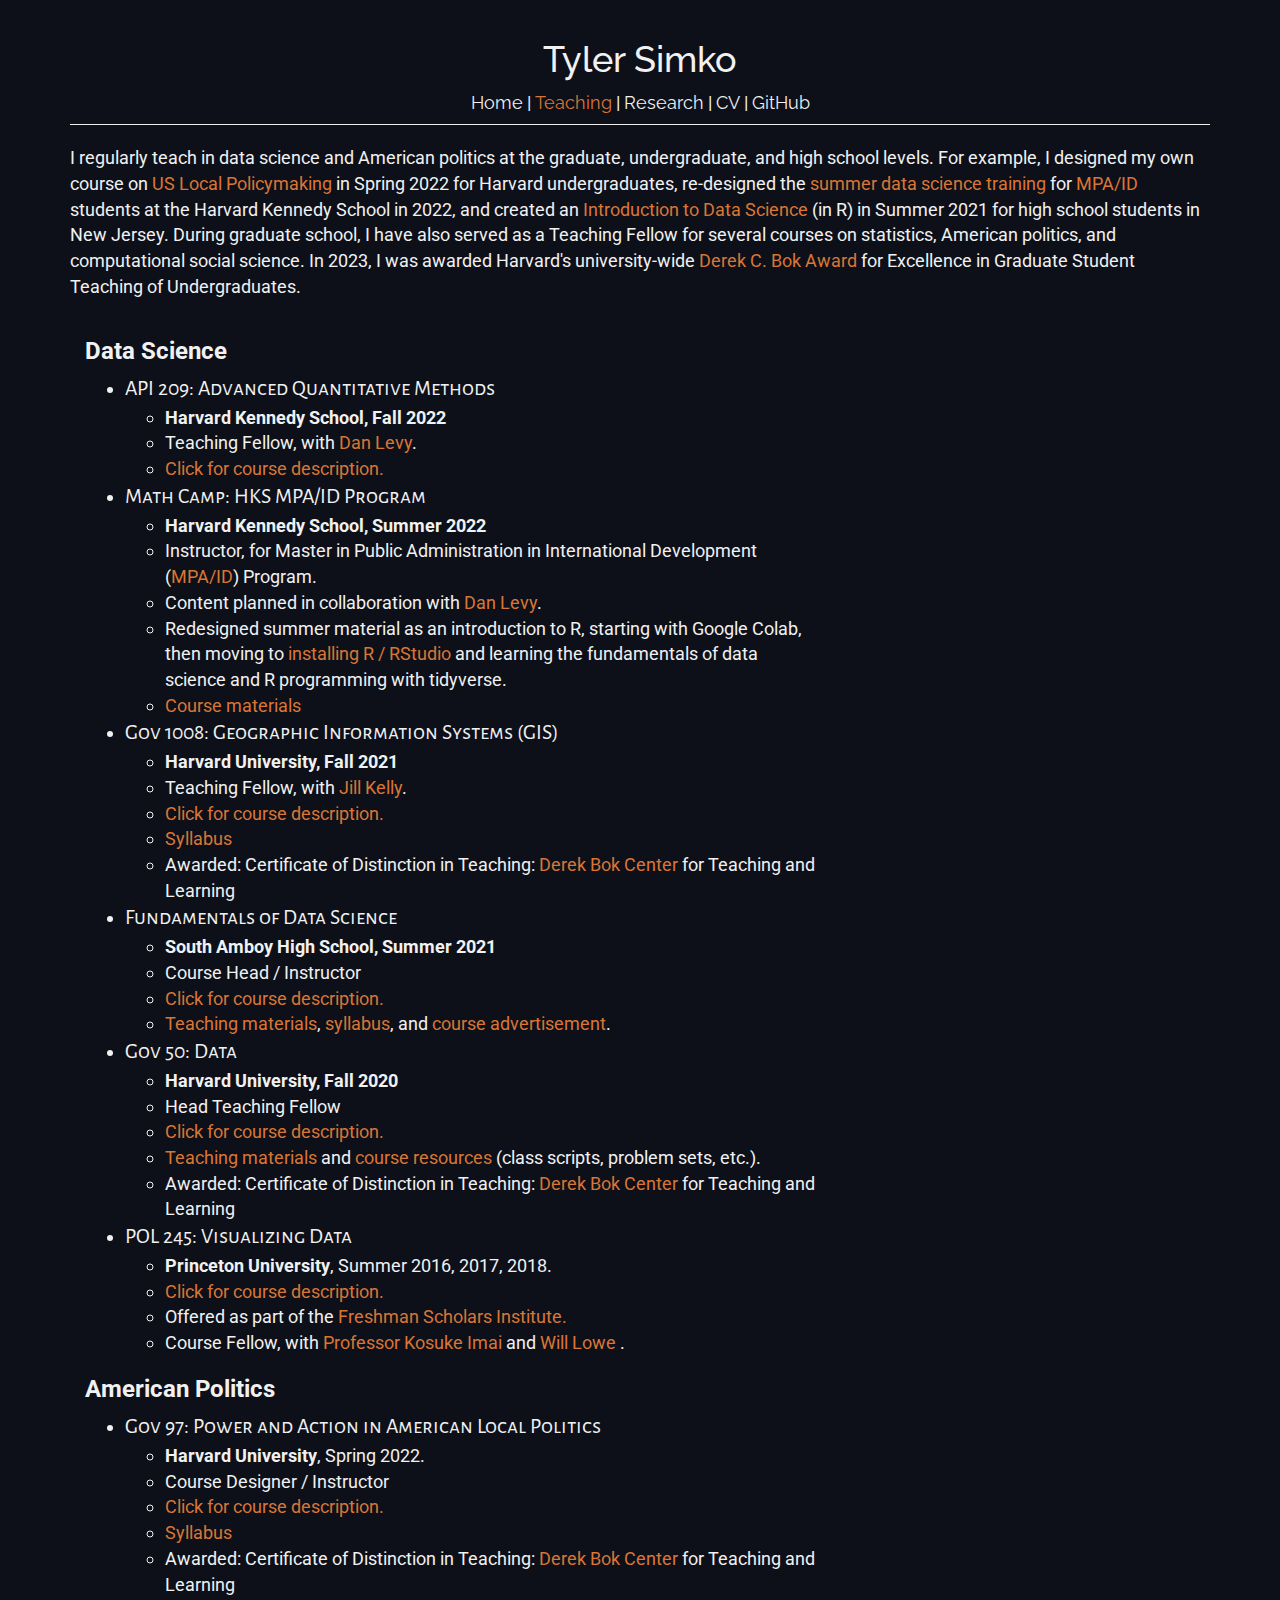
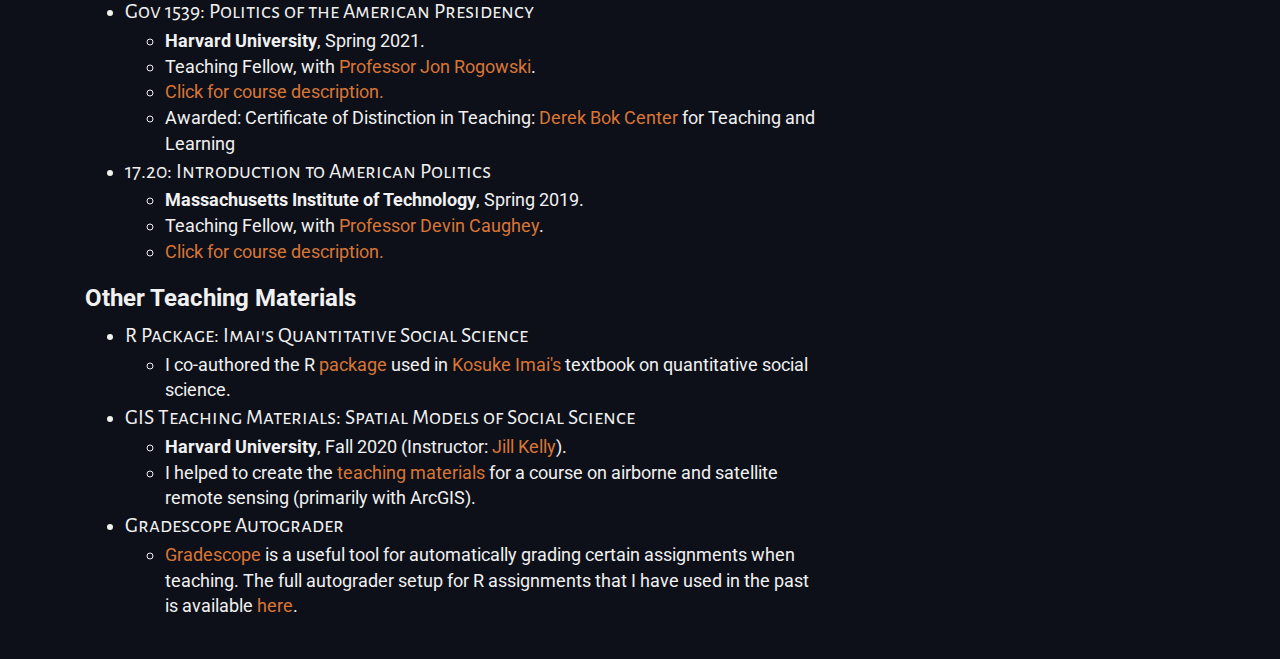
<file: teaching.html>
<!DOCTYPE html>
<html lang="en">

<head>

    <link rel="icon" href="images/tsimkoFavicon.ico" type="image/x-icon" />

    <meta charset="utf-8">
    <meta http-equiv="X-UA-Compatible" content="IE=edge">
    <meta name="viewport" content="width=device-width, shrink-to-fit=no, initial-scale=1">
    <meta name="description" content="Tyler Simko's personal website.">
    <meta name="author" content="Tyler Simko">

    <title>Tyler Simko</title>

    <!-- CSS -->
    <link href="css/bootstrap.min.css" rel="stylesheet">
    <link href="css/simple-sidebar.css" rel="stylesheet">

    <!-- Fonts -->
    <link href="https://fonts.googleapis.com/css?family=Raleway:bold|Roboto" rel="stylesheet">
    <link rel="preconnect" href="https://fonts.gstatic.com">
    <link href="https://fonts.googleapis.com/css2?family=Alegreya+Sans+SC:wght@500&display=swap" rel="stylesheet">

    <!--[if lt IE 9]>
        <script src="https://oss.maxcdn.com/libs/html5shiv/3.7.0/html5shiv.js"></script>
        <script src="https://oss.maxcdn.com/libs/respond.js/1.4.2/respond.min.js"></script>
        <![endif]-->

</head>


<body>


    <div class="container">
        <div class="page-header">
            <h1 style="font-family: 'Raleway', sans-serif; color: #f1f1f1">Tyler Simko</h1>
            <div>
                <a href="index.html" style="font-family: 'Raleway', sans-serif; color: #f1f1f1">Home</a> |
                <a href="teaching.html" style="font-family: 'Raleway', sans-serif; color: #DA7635">Teaching</a> |
                <a href="research.html" style="font-family: 'Raleway', sans-serif; color: #f1f1f1">Research</a> |
                <a href="docs/tsimko_cv.pdf" style="font-family: 'Raleway', sans-serif; color: #f1f1f1">CV</a> |
                <a href="https://github.com/tylersimko"
                    style="font-family: 'Raleway', sans-serif; color: #f1f1f1">GitHub</a>
            </div>
        </div>

        <p> I regularly teach in data science and American politics at the graduate, undergraduate, and high school
            levels. For example, I designed my own course on <a href="docs/gov97_syllabus.pdf">US Local Policymaking</a>
            in Spring 2022 for Harvard undergraduates, re-designed the <a href="teaching.html">summer data science
                training</a> for <a
                href="https://www.hks.harvard.edu/educational-programs/masters-programs/master-public-administration-international-development">MPA/ID</a>
            students at the Harvard Kennedy School in 2022, and created an <a href="syllabus.html">Introduction to Data
                Science</a> (in R) in Summer 2021 for high school students in New Jersey. During graduate school, I have
            also served as a Teaching Fellow for several courses on statistics, American politics, and computational
            social science. In 2023, I was awarded Harvard's university-wide <a class="journal"
            href="https://gsas.harvard.edu/news/tyler-simko-2023-derek-c-bok-award-citation">Derek
            C. Bok Award</a> for Excellence in Graduate Student Teaching of Undergraduates.</p>

        <div class="col-xs-12 col-sm-12 col-md-8 col-lg-8">

            <h3><strong>Data Science</strong></h3>

            <ul>
                <li class="smallcaps"> API 209: Advanced Quantitative Methods </li>
                <ul>
                    <li> <strong> Harvard Kennedy School, Fall 2022 </strong></li>
                    <li> Teaching Fellow, with <a href="https://www.hks.harvard.edu/faculty/dan-levy">Dan Levy</a>.
                    </li>
                    <li>
                        <details class="desc">
                            <summary class="desc">Click for course description.</summary>
                            <em> The goal of this course is to prepare you to analyze public policy issues using
                                statistics. Key topics in the course are in the areas of probability theory, estimation,
                                hypothesis testing, regression analysis, causal inference and prediction. While many
                                students taking this class will have already taken courses in statistical inference and
                                regression analysis, this course will place a much stronger emphasis than typical
                                courses on conceptually understanding the underlying methods. Since the course is
                                targeted to first - year students in t he MPA - ID program, we will not shy away from
                                using mathematical tools, but the emphasis of the course will be on the conceptual
                                understanding and application of the tools rather than on the math or the mechanics
                                behind the tools. So for example, when study ing hypothesis testing, we will place a
                                heavier emphasis on what the test is doing, when to use it and how to interpret its
                                results, than on mathematical proofs underpinning the test or on mechanical repetitions
                                of the calculations involved in conducting the test.</em>
                        </details>
                    </li>
                </ul>
                <li class="smallcaps"> Math Camp: HKS MPA/ID Program </li>
                <ul>
                    <li> <strong> Harvard Kennedy School, Summer 2022 </strong></li>
                    <li> Instructor, for Master in Public Administration in International Development (<a
                            href="https://www.hks.harvard.edu/educational-programs/masters-programs/master-public-administration-international-development">MPA/ID</a>)
                        Program.</li>
                    <li> Content planned in collaboration with <a
                            href="https://www.hks.harvard.edu/faculty/dan-levy">Dan Levy</a>. </li>
                    </li>
                    <li> Redesigned summer material as an introduction to R, starting with Google Colab, then moving to
                        <a href="https://rpubs.com/tylersimko/mathcamp_3a">installing R / RStudio</a> and learning the
                        fundamentals of data science and R programming with tidyverse.</li>
                    <li> <a href="https://github.com/tylersimko/mathcamp2022">Course materials</a> </li>
                </ul>
                <li class="smallcaps"> Gov 1008: Geographic Information Systems (GIS) </li>
                <ul>
                    <li> <strong> Harvard University, Fall 2021 </strong></li>
                    <li> Teaching Fellow, with <a href="https://gis.harvard.edu/people/jill-kelly">Jill Kelly</a>. </li>
                    <li>
                        <details class="desc">
                            <summary class="desc">Click for course description.</summary>
                            <em> This courses teaches the use of Geographic Information Systems (GIS), a collection of
                                hardware and software tools that allow users to visualize and analyze geographic data in
                                its spatial configuration. Students will learn the theory of geospatial analysis
                                alongside practical methods for acquiring, manipulating, displaying, and analyzing
                                cartographic data.</em>
                        </details>
                    </li>
                    <li> <a href="https://storymaps.arcgis.com/stories/5f05e94a8ee84b3db0a405fd15a1dfec"> Syllabus</a>
                    </li>
                    <li> Awarded: Certificate of Distinction in Teaching: <a href="https://bokcenter.harvard.edu/">Derek
                            Bok Center</a> for Teaching and Learning</li>
                </ul>
                <li class="smallcaps"> Fundamentals of Data Science </li>
                <ul>
                    <li> <strong> South Amboy High School, Summer 2021 </strong></li>
                    <li> Course Head / Instructor </li>
                    <li>
                        <details class="desc">
                            <summary class="desc">Click for course description.</summary>
                            <em> This course covers the fundamentals of data science using R from the very beginning. We
                                discuss both technical (data cleaning, creating data visualizations, studying
                                relationships between variables, etc.) and substantive (how to think about data, how to
                                craft a research question, etc.) topics. Students conduct an independent research
                                project on a topic of their choice throughout the course.</em>
                        </details>
                    </li>
                    <li> <a href="https://github.com/tylersimko/intro-data-science">Teaching materials</a>, <a
                            href="syllabus.html"> syllabus</a>, and <a href="data21.html"> course advertisement</a>.
                    </li>
                </ul>
                <li class="smallcaps"> Gov 50: Data </li>
                <ul>
                    <li> <strong> Harvard University, Fall 2020 </strong></li>
                    <li> Head Teaching Fellow </li>
                    <li>
                        <details class="desc">
                            <summary class="desc">Click for course description.</summary>
                            <em> This course covers the fundamentals of data and statistical inference using R,
                                including data collection, visualization (primarily with tools like <a
                                    href="https://www.tidyverse.org/"> tidyverse </a> and <a
                                    href="https://shiny.rstudio.com/"> Shiny</a>), the Rubin Causal Model, and
                                regression modeling). </em>
                        </details>
                    </li>
                    <li><a href="https://github.com/tylersimko/gov50-lectures">Teaching materials</a> and <a
                            href="https://github.com/wyatthurt/gov-50-solutions"> course resources</a> (class scripts,
                        problem sets, etc.).</li>
                    <li> Awarded: Certificate of Distinction in Teaching: <a href="https://bokcenter.harvard.edu/">Derek
                            Bok Center</a> for Teaching and Learning</li>
                </ul>
                <li class="smallcaps"> POL 245: Visualizing Data </li>
                <ul>
                    <li> <strong> Princeton University</strong>, Summer 2016, 2017, 2018. </li>
                    <li>
                        <details class="desc">
                            <summary class="desc">Click for course description.</summary>
                            <em> An introduction to quantitative social science using R. Serves as a first course in
                                programming, basic statistics, data visualization, and regression. </em>
                        </details>
                    </li>
                    <li> Offered as part of the <a href="https://fsi.princeton.edu/fsi-experience/academic-experience">
                            Freshman Scholars Institute.</a> </li>
                    <li> Course Fellow, with <a href="https://imai.fas.harvard.edu/">Professor Kosuke Imai </a> and <a
                            href="https://conjugateprior.org/"> Will Lowe </a>. </li>
                </ul>
            </ul>

            <h3><strong>American Politics</strong></h3>

            <ul>
                <li class="smallcaps"> Gov 97: Power and Action in American Local Politics</li>
                <ul>
                    <li> <strong>Harvard University</strong>, Spring 2022. </li>
                    <li> Course Designer / Instructor </li>
                    <li>
                        <details class="desc">
                            <summary class="desc">Click for course description.</summary>
                            <em> Many of contemporary America’s most pressing issues — in policy areas like housing,
                                policing, education, environmental sustainability, and transportation — will require
                                political action at the local level. But local politics is different in many ways from
                                the federal politics of presidents and senators that we are used to hearing about every
                                day. Who has power in America’s nearly 100,000 local governments? How are decisions made
                                by entities like city councils and school boards, and how can political change happen at
                                the ground level? More generally, how can we use political science as a discipline to
                                inform how we can impact our own communities? </em>
                        </details>
                    </li>
                    <li> <a href="docs/gov97_syllabus.pdf">Syllabus</a> </li>
                    <li> Awarded: Certificate of Distinction in Teaching: <a href="https://bokcenter.harvard.edu/">Derek
                            Bok Center</a> for Teaching and Learning</li>
                </ul>
                <li class="smallcaps"> Gov 1539: Politics of the American Presidency</li>
                <ul>
                    <li> <strong>Harvard University</strong>, Spring 2021. </li>
                    <li> Teaching Fellow, with <a href="https://scholar.harvard.edu/rogowski/home">Professor Jon
                            Rogowski</a>. </li>
                    <li>
                        <details class="desc">
                            <summary class="desc">Click for course description.</summary>
                            <em> This course surveys the politics of presidential power in a system where power is
                                separated between but also shared by adjoining branches of government. What is
                                presidential power? For what aims do presidents exercise their powers? When do
                                presidents successfully achieve their goals — and when do they fail? Through answering
                                these questions, the course provides a deeper understanding of the factors that shape
                                presidential power and the nature of the American system of government. </em>
                        </details>
                    </li>
                    <li> Awarded: Certificate of Distinction in Teaching: <a href="https://bokcenter.harvard.edu/">Derek
                            Bok Center</a> for Teaching and Learning</li>
                </ul>
                <li class="smallcaps"> 17.20: Introduction to American Politics </li>
                <ul>
                    <li> <strong> Massachusetts Institute of Technology</strong>, Spring 2019. </li>
                    <li> Teaching Fellow, with <a href="https://caughey.mit.edu/">Professor Devin Caughey</a>.</li>
                    <li>
                        <details class="desc">
                            <summary class="desc">Click for course description.</summary>
                            <em> An introduction to the study of American politics and the discipline of political
                                science. Covers a wide range of topics, including the ideological and constitutional
                                foundations of American politics, its institutional structures including Congress and
                                the presidency, the political behavior of Americans, and contemporary debates on issues
                                like campaign finance and partisan polarization. </em>
                        </details>
                    </li>
                </ul>
            </ul>

            <h3><strong>Other Teaching Materials</strong></h3>

            <ul>
                <li class="smallcaps"> R Package: Imai's Quantitative Social Science </li>
                <ul>
                    <li> I co-authored the R <a href="https://kosukeimai.github.io/qss-package/">package</a> used in <a
                            href="https://imai.fas.harvard.edu/">Kosuke Imai's</a> textbook on quantitative social
                        science.</li>
                </ul>
                <li class="smallcaps"> GIS Teaching Materials: Spatial Models of Social Science</li>
                <ul>
                    <li><strong> Harvard University</strong>, Fall 2020 (Instructor: <a
                            href="https://gis.harvard.edu/people/jill-kelly">Jill Kelly</a>). </li>
                    <li>I helped to create the <a
                            href="https://harvard-cga.maps.arcgis.com/home/group.html?id=e7a34cf581a84c81b4faeed300dea43a&view=list&showFilters=true#content">teaching
                            materials</a> for a course on airborne and satellite remote sensing (primarily with ArcGIS).
                    </li>
                </ul>
                <li class="smallcaps"> Gradescope Autograder </li>
                <ul>
                    <li><a href="https://www.gradescope.com/">Gradescope</a> is a useful tool for automatically grading
                        certain assignments when teaching. The full autograder setup for R assignments that I have used
                        in the past is available <a
                            href="https://github.com/Harvard-ATG/r_autograde_gradescope">here</a>.</li>
                </ul>
            </ul>

        </div>

        <!-- jQuery / Bootstrap -->
        <script src="js/jquery.js"></script>
        <script src="js/bootstrap.min.js"></script>
</body>

</html>
</file>
<file: css/simple-sidebar.css>
/*!
 * Start Bootstrap - Simple Sidebar (http://startbootstrap.com/)
 * Copyright 2013-2016 Start Bootstrap
 * Licensed under MIT (https://github.com/BlackrockDigital/startbootstrap/blob/gh-pages/LICENSE)
 */

body {
    overflow-x: hidden;
    background-color: #0d1019;
    color: #f1f1f1;
    font-size: 18px;
    font-family: 'Roboto', sans-serif;
    padding-bottom: 30px;
}

.main-box {
    background: #FAD5A5;
    border-radius: 30px;
    color: black;
    display: flex;
    flex-direction: row;
    align-items: center;
    margin-bottom: 10px
}

.main-box a:hover {
    TEXT-DECORATION: underline;
    color: black;
}

.main-box a:link {
    TEXT-DECORATION: underline;
    color: black;
}

.main-box a:active {
    TEXT-DECORATION: underline;
    color: black;
}

.main-box a:visited {
    TEXT-DECORATION: underline;
    color: black;
}

details>summary {
    cursor: pointer;
}

.journal {
    color: #DA7635;
    font-face: bold;
}

/* span {
    font-face: bold;
    text-decoration: underline #DA7635;
  }

  */

/* #34c7b5 */
a:link {
    /* color: #AE670A; */
    color: #DA7635;
}

a:visited {
    /* color: #AE670A; */
    color: #DA7635;
}

a:hover {
    /* color: #AE670A; */
    color: #DA7635;
}

a:active {
    /* color: #AE670A; */
    color: #DA7635;
}

.desc summary {
    color: #DA7635;
}

.onespace {
    line-height: 0.7em;
}

a:visited,
a:hover {
    TEXT-DECORATION: underline;
    color: DA7635;
}

button {
    background-color: #62A8EE;
    padding: 4px;
    font: inherit;
    color: inherit;
    cursor: pointer;
    border-radius: 15px;
}

div #newsbox {
    border: 2px dotted white;
    box-sizing: border-box;
    border-radius: 6px;
    padding: 4px;
    margin-top: 10px;
}

.smallcaps {
    font-family: 'Alegreya Sans SC', sans-serif;
    font-size: 120%;
}

.paper-title {
    font-face: bold;
}

.smallcaps-big {
    font-family: 'Alegreya Sans SC', sans-serif;
    font-size: 200%;
}

.smallcaps-mid {
    font-family: 'Alegreya Sans SC', sans-serif;
    font-size: 150%;
}

.figure a {
    text-decoration: none;
}

.page-header {
    text-align: center;
}

.figure-caption img {
    max-width: 20%;
}

/* Toggle Styles */

#wrapper {
    padding-left: 0;
    -webkit-transition: all 0.5s ease;
    -moz-transition: all 0.5s ease;
    -o-transition: all 0.5s ease;
    transition: all 0.5s ease;
}

#wrapper.toggled {
    padding-left: 250px;
}

#sidebar-wrapper {
    z-index: 1000;
    position: fixed;
    left: 250px;
    width: 0;
    height: 100%;
    margin-left: -250px;
    overflow-y: auto;
    background: #000;
    -webkit-transition: all 0.5s ease;
    -moz-transition: all 0.5s ease;
    -o-transition: all 0.5s ease;
    transition: all 0.5s ease;
}

#wrapper.toggled #sidebar-wrapper {
    width: 250px;
}

#page-content-wrapper {
    width: 100%;
    position: absolute;
    padding: 15px;
}

#wrapper.toggled #page-content-wrapper {
    position: absolute;
    margin-right: -250px;
}

/* Sidebar Styles */

.sidebar-nav {
    position: absolute;
    top: 0;
    width: 250px;
    margin: 0;
    padding: 0;
    list-style: none;
}

.sidebar-nav li {
    text-indent: 20px;
    line-height: 40px;
}

.sidebar-nav li a {
    display: block;
    text-decoration: none;
    color: #cccccc;
}

.sidebar-nav li a:hover {
    text-decoration: none;
    color: #fff;
    background: rgba(255, 255, 255, 0.2);
}

.sidebar-nav li a:active,
.sidebar-nav li a:focus {
    text-decoration: none;
}

.sidebar-nav>.sidebar-brand {
    height: 65px;
    font-size: 18px;
    line-height: 60px;
}

.sidebar-nav>.sidebar-brand a {
    color: #cccccc;
}

.sidebar-nav>.sidebar-brand a:hover {
    color: #fff;
    background: none;
}

@media(min-width:768px) {
    #wrapper {
        padding-left: 0;
    }

    #wrapper.toggled {
        padding-left: 250px;
    }

    #sidebar-wrapper {
        width: 0;
    }

    #wrapper.toggled #sidebar-wrapper {
        width: 250px;
    }

    #page-content-wrapper {
        padding: 20px;
        position: relative;
    }

    #wrapper.toggled #page-content-wrapper {
        position: relative;
        margin-right: 0;
    }
}

/* Desktops and laptops ----------- */
@media only screen and (min-width : 1224px) {
    /* Styles */

}

.button-35 {
    align-items: center;
    background-color: #A2D6F9;
    border-radius: 12px;
    box-shadow: transparent 0 0 0 3px, rgba(18, 18, 18, .1) 0 6px 20px;
    box-sizing: border-box;
    color: black;
    cursor: pointer;
    display: inline-flex;
    flex: 1 1 auto;
    font-family: Inter, sans-serif;
    font-size: 1.2rem;
    font-weight: 700;
    justify-content: center;
    line-height: 1;
    margin: 0;
    outline: none;
    padding: 1rem 1.2rem;
    text-align: center;
    text-decoration: none;
    transition: box-shadow .2s, -webkit-box-shadow .2s;
    white-space: nowrap;
    border: 0;
    user-select: none;
    -webkit-user-select: none;
    touch-action: manipulation;
}

#newsbox a:link {
    color: #A2D6F9;
}

#newsbox a:visited {
    color: #A2D6F9;
}

#newsbox a:hover {
    color: #A2D6F9;
}

#newsbox a:active {
    color: #A2D6F9;
}

.button-35:hover {
    box-shadow: #121212 0 0 0 3px, transparent 0 0 0 0;
}
</file>
